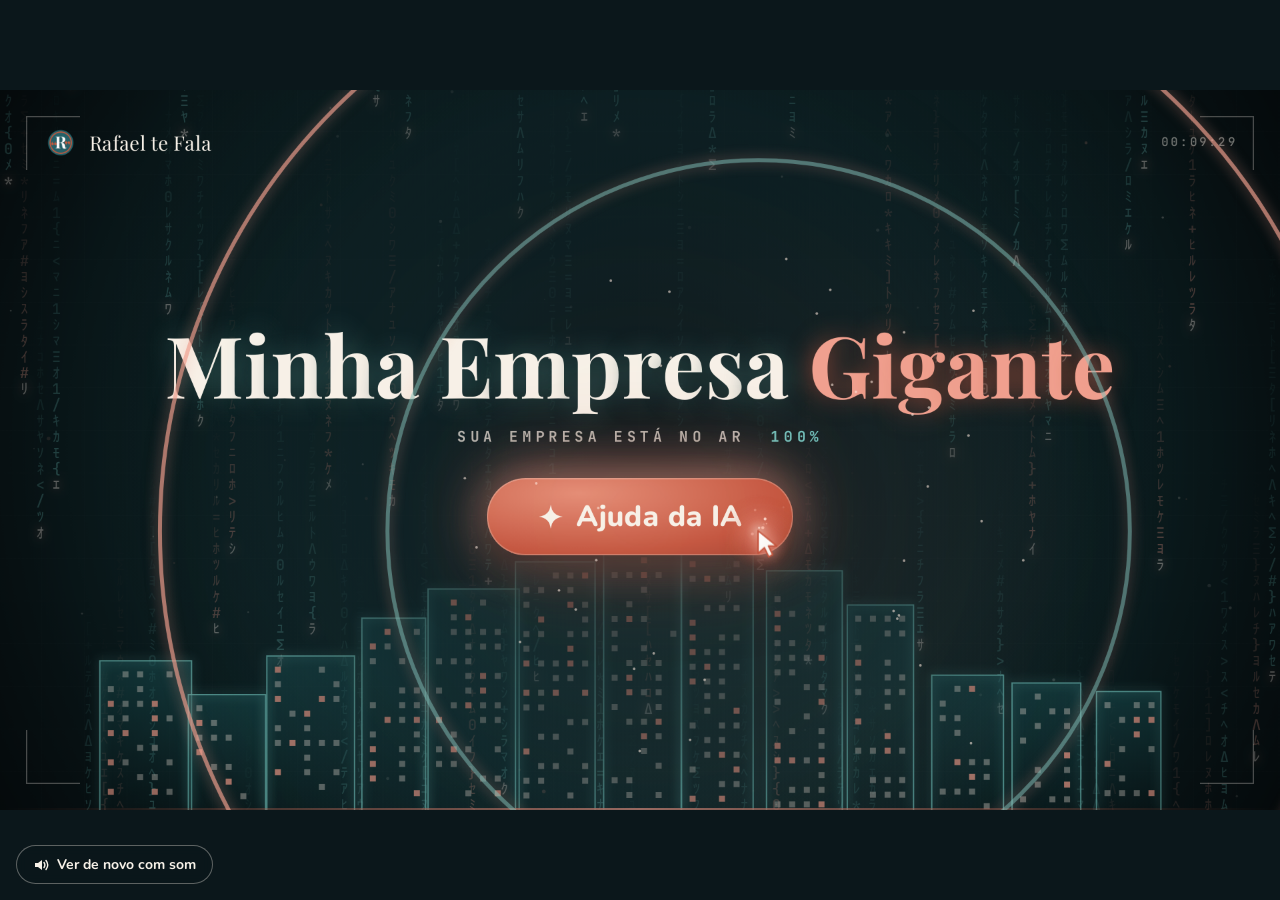
<file: motion/index.html>
<!doctype html>
<html lang="pt-BR">
<head>
<meta charset="utf-8">
<meta name="viewport" content="width=device-width, initial-scale=1">
<title>Rafael te Fala | 10 segundos</title>
<meta name="robots" content="noindex, nofollow">
<link rel="preconnect" href="https://fonts.googleapis.com">
<link rel="preconnect" href="https://fonts.gstatic.com" crossorigin>
<link href="https://fonts.googleapis.com/css2?family=JetBrains+Mono:wght@500;700&family=Nunito:wght@400;600;700;800&family=Playfair+Display:wght@600;700&display=block" rel="stylesheet">
<!--
  Motion graphics do site: 10 s, 16:9 (palco de 1920 x 1080), 30 quadros por segundo.

  Tudo aqui é função do tempo: quadro(t) desenha exatamente o instante t.
  Por isso o vídeo renderizado (ferramentas/render.py) é idêntico ao que roda no site.
  As molas são física de mola de verdade (massa, rigidez, amortecimento), calculadas
  pela fórmula fechada, sem depender do relógio do navegador.

  Linha do tempo (120 BPM, 1 batida = 0,5 s; a trilha.wav segue os mesmos tempos):
    0,0 a 2,0  busca: clique em 0,5; digita "Como criar minha empresa pessoal com IA"; Enter em 2,0
    2,0 a 4,0  a barra de busca vira o painel da promessa; o cursor sublinha "sem cara de IA"
    4,0 a 6,5  o painel se divide em 3 cartões; checks em 4,5 / 5,0 / 5,5
    6,5 a 10   os cartões viram código (matrix), a empresa nasce, clique em "Ajuda da IA" em 9,5

  Abrir com ?render=1 tira os botões (é o modo que o render.py usa).
-->
<style>
  :root {
    --petroleo: #1F5F63; --coral: #C4553E; --coral-claro: #F0A08F;
    --creme: #F7F1E8; --tinta: #22303A; --noite: #0B171B; --agua: #6FC3BE;
    --titulo: "Playfair Display", Georgia, serif;
    --texto: "Nunito", "Segoe UI", Arial, sans-serif;
    --mono: "JetBrains Mono", Consolas, "MS Gothic", monospace;
  }
  * { box-sizing: border-box; }
  html, body { margin: 0; height: 100%; background: var(--noite); overflow: hidden; }
  #moldura { position: relative; width: 100%; height: 100%; overflow: hidden; }
  #palco {
    position: absolute; left: 0; top: 0; width: 1920px; height: 1080px;
    transform-origin: 0 0; overflow: hidden; background: var(--noite);
    font-family: var(--texto); color: var(--creme);
  }
  canvas { position: absolute; inset: 0; width: 1920px; height: 1080px; }
  .abs { position: absolute; left: 0; top: 0; will-change: transform; }

  /* marca e cantoneiras de HUD */
  #marca { left: 64px; top: 52px; display: flex; align-items: center; gap: 16px; }
  #marca img { width: 54px; height: 54px; }
  #marca span { font-family: var(--titulo); font-size: 30px; color: var(--creme); letter-spacing: 0.01em; }
  #hud { left: 0; top: 0; width: 1920px; height: 1080px; pointer-events: none; }
  #tempo { right: 64px; left: auto; top: 66px; font: 500 18px var(--mono); color: rgba(247,241,232,.45); letter-spacing: .18em; }

  /* casca: a barra de busca que vira o painel da promessa */
  #casca {
    border-radius: 60px;
    background: linear-gradient(135deg, rgba(247,241,232,.10), rgba(247,241,232,.03) 55%, rgba(111,195,190,.06));
    border: 1.5px solid rgba(247,241,232,.22);
    box-shadow: 0 30px 80px rgba(0,0,0,.45), inset 0 1px 0 rgba(255,255,255,.12), 0 0 0 1px rgba(196,85,62,.0);
    backdrop-filter: blur(14px);
  }
  #lupa { position: absolute; left: 44px; top: 50%; width: 44px; height: 44px; margin-top: -22px; }
  #dica { position: absolute; left: 110px; top: 50%; transform: translateY(-50%); font: 600 40px var(--texto); color: rgba(247,241,232,.38); white-space: nowrap; }
  #ir {
    position: absolute; right: 18px; top: 50%; width: 84px; height: 84px; margin-top: -42px; border-radius: 50%;
    background: radial-gradient(circle at 35% 30%, #E07A62, var(--coral) 60%, #9E3F2C);
    box-shadow: 0 0 30px rgba(196,85,62,.55), inset 0 1px 0 rgba(255,255,255,.35);
    display: grid; place-items: center;
  }
  #linha1 { white-space: nowrap; font-weight: 700; color: var(--creme); line-height: 1; }
  #linha1 .caret { display: inline-block; width: 4px; height: .95em; margin-left: 6px; vertical-align: -0.12em; background: var(--coral-claro); box-shadow: 0 0 12px var(--coral); border-radius: 2px; }
  #linha2 { white-space: nowrap; font: 700 104px var(--titulo); color: var(--coral-claro); line-height: 1; text-shadow: 0 0 28px rgba(196,85,62,.55); }
  #rotulo { font: 700 20px var(--mono); letter-spacing: .32em; color: var(--agua); white-space: nowrap; }
  #sublinha { height: 7px; border-radius: 4px; transform-origin: 0 50%;
    background: linear-gradient(90deg, var(--coral), var(--coral-claro) 60%, var(--creme));
    box-shadow: 0 0 18px rgba(240,160,143,.9), 0 0 42px rgba(196,85,62,.7); }

  /* cartões dos serviços */
  .cartao {
    border-radius: 34px; overflow: hidden;
    background: linear-gradient(160deg, rgba(247,241,232,.11), rgba(247,241,232,.03) 60%, rgba(111,195,190,.05));
    border: 1.5px solid rgba(247,241,232,.22);
    box-shadow: 0 30px 70px rgba(0,0,0,.45), inset 0 1px 0 rgba(255,255,255,.12);
    backdrop-filter: blur(14px);
  }
  .cartao .miolo { position: absolute; left: 0; top: 0; width: 500px; height: 420px; }
  .cartao svg { position: absolute; left: 48px; top: 56px; width: 72px; height: 72px; overflow: visible; }
  .cartao .num { position: absolute; right: 48px; top: 74px; font: 700 22px var(--mono); color: rgba(247,241,232,.4); letter-spacing: .2em; }
  .cartao h3 { position: absolute; left: 48px; right: 40px; top: 168px; margin: 0; font: 700 46px/1.14 var(--titulo); color: var(--creme); }
  .cartao .estado { position: absolute; left: 48px; bottom: 44px; font: 700 18px var(--mono); letter-spacing: .26em; }

  /* empresa nascendo */
  #titulo { white-space: nowrap; font: 700 128px var(--titulo); color: var(--creme); line-height: 1; text-shadow: 0 0 40px rgba(111,195,190,.45), 0 4px 30px rgba(0,0,0,.6); }
  #titulo span { display: inline-block; }
  #titulo .gig { color: var(--coral-claro); text-shadow: 0 0 36px rgba(196,85,62,.75); }
  #status { white-space: nowrap; font: 700 22px var(--mono); letter-spacing: .3em; color: rgba(247,241,232,.72); }
  #status b { color: var(--agua); font-weight: 700; }
  #botao {
    width: 460px; height: 116px; border-radius: 58px; display: flex; align-items: center; justify-content: center; gap: 18px;
    background: radial-gradient(120% 140% at 30% 20%, #E58C75, var(--coral) 55%, #93392A);
    font: 800 44px var(--texto); color: var(--creme); letter-spacing: .01em;
    box-shadow: 0 0 0 2px rgba(247,241,232,.25) inset, 0 20px 50px rgba(0,0,0,.5);
  }
  #flash { inset: 0; width: 1920px; height: 1080px; background: radial-gradient(circle at 50% 59%, rgba(255,240,230,.95), rgba(240,160,143,.4) 40%, rgba(0,0,0,0) 75%); opacity: 0; pointer-events: none; }

  #cursor { width: 46px; height: 46px; filter: drop-shadow(0 0 10px rgba(240,160,143,.9)) drop-shadow(0 0 22px rgba(196,85,62,.7)); }

  /* controles (só no site) */
  #controles { position: absolute; left: 16px; bottom: 16px; display: flex; gap: 8px; z-index: 5; }
  #controles button {
    display: inline-flex; align-items: center; gap: 8px; cursor: pointer;
    padding: 9px 16px; border-radius: 999px; border: 1px solid rgba(247,241,232,.35);
    background: rgba(11,23,27,.72); color: var(--creme); font: 700 14px var(--texto);
    backdrop-filter: blur(6px);
  }
  #controles button:hover { background: rgba(31,95,99,.9); }
  #controles button:focus-visible { outline: 2px solid var(--coral-claro); outline-offset: 2px; }
  .render #controles { display: none; }
  @media (max-width: 560px) {
    #controles { left: 8px; bottom: 8px; }
    #controles button { padding: 5px 10px; gap: 6px; font-size: 11px; }
    #controles svg { width: 12px; height: 12px; }
  }
</style>
</head>
<body>
<div id="moldura">
  <div id="palco" aria-label="Animação: uma busca por como criar a empresa pessoal com IA vira a promessa do Rafael te Fala, três serviços marcados e a empresa nascendo.">
    <canvas id="fundo" width="1920" height="1080"></canvas>

    <svg id="hud" class="abs" viewBox="0 0 1920 1080" aria-hidden="true">
      <g fill="none" stroke="rgba(247,241,232,.28)" stroke-width="2">
        <path d="M40 120 V40 H120"/><path d="M1800 40 H1880 V120"/>
        <path d="M40 960 V1040 H120"/><path d="M1800 1040 H1880 V960"/>
      </g>
    </svg>
    <div id="marca" class="abs"><img src="../img/simbolo.png" alt=""><span>Rafael te Fala</span></div>
    <div id="tempo" class="abs">00:00</div>

    <div id="casca" class="abs" aria-hidden="true">
      <svg id="lupa" viewBox="0 0 44 44"><circle cx="19" cy="19" r="12" fill="none" stroke="#F0A08F" stroke-width="3.5"/><path d="M28 28 L38 38" stroke="#F0A08F" stroke-width="4" stroke-linecap="round"/></svg>
      <div id="dica">Pergunte qualquer coisa</div>
      <div id="ir"><svg width="38" height="38" viewBox="0 0 38 38"><path d="M8 19 H29 M20 10 L29 19 L20 28" fill="none" stroke="#F7F1E8" stroke-width="4" stroke-linecap="round" stroke-linejoin="round"/></svg></div>
    </div>
    <div id="rotulo" class="abs">MELHOR RESULTADO</div>
    <div id="linha1" class="abs"></div>
    <div id="linha2" class="abs"></div>
    <div id="sublinha" class="abs"></div>

    <div class="cartao abs" data-titulo="Excluindo rastros da IA" data-num="01"></div>
    <div class="cartao abs" data-titulo="Administrando uma grande empresa" data-num="02"></div>
    <div class="cartao abs" data-titulo="Você, IA e muita criatividade" data-num="03"></div>

    <div id="titulo" class="abs"></div>
    <div id="status" class="abs"></div>
    <div id="botao" class="abs">
      <svg width="40" height="40" viewBox="0 0 40 40" aria-hidden="true"><path d="M20 2 C21.5 13 27 18.5 38 20 C27 21.5 21.5 27 20 38 C18.5 27 13 21.5 2 20 C13 18.5 18.5 13 20 2 Z" fill="#F7F1E8"/></svg>
      <span>Ajuda da IA</span>
    </div>

    <canvas id="luz" width="1920" height="1080"></canvas>
    <div id="flash" class="abs"></div>
    <svg id="cursor" class="abs" viewBox="0 0 46 46" aria-hidden="true">
      <defs><linearGradient id="gc" x1="0" y1="0" x2="1" y2="1"><stop offset="0" stop-color="#FFFFFF"/><stop offset="1" stop-color="#F7F1E8"/></linearGradient></defs>
      <path d="M3 3 L3 37 L12.5 28.5 L19 42 L25 39 L18.6 25.8 L31 25.8 Z" fill="url(#gc)" stroke="#C4553E" stroke-width="2.2" stroke-linejoin="round"/>
    </svg>
  </div>

  <div id="controles">
    <button id="comSom" type="button">
      <svg width="16" height="16" viewBox="0 0 16 16" aria-hidden="true"><path d="M2 6h3l4-3v10l-4-3H2z" fill="currentColor"/><path d="M11 5.5c1 1.4 1 3.6 0 5M13 3.5c2 2.6 2 6.4 0 9" stroke="currentColor" stroke-width="1.4" fill="none" stroke-linecap="round"/></svg>
      <span>Assistir com som</span>
    </button>
  </div>
</div>
<audio id="trilha" src="trilha.wav" preload="auto"></audio>

<script>
// ===================== tempo, molas e sorteio fixo =====================
const W = 1920, H = 1080, DUR = 10, FPS = 30;

// Mola de massa 1: k = rigidez, c = amortecimento. Devolve o avanço de 0 a 1
// (passa de 1 quando a mola é elástica e volta, como uma mola de verdade).
const MOLA = {
  suave:    { k: 120, c: 21 },
  firme:    { k: 260, c: 29 },
  elastica: { k: 240, c: 15 },
  lenta:    { k: 46,  c: 13 },
  cursor:   { k: 170, c: 24 },
  rapida:   { k: 420, c: 34 },
};
function mola(t, m) {
  if (t <= 0) return 0;
  const w0 = Math.sqrt(m.k), z = m.c / (2 * w0);
  if (z < 1) {
    const wd = w0 * Math.sqrt(1 - z * z);
    return 1 - Math.exp(-z * w0 * t) * (Math.cos(wd * t) + (z * w0 / wd) * Math.sin(wd * t));
  }
  return 1 - Math.exp(-w0 * t) * (1 + w0 * t);
}
// Valor com várias molas em sequência: [[t0, v0], [t1, v1, "mola"], ...]
function trilha(t, chaves) {
  let v = chaves[0][1];
  for (let i = 1; i < chaves.length; i++) {
    const [ti, vi, m = "suave"] = chaves[i];
    v += (vi - chaves[i - 1][1]) * mola(t - ti, MOLA[m]);
  }
  return v;
}
const lim = (x, a = 0, b = 1) => Math.min(b, Math.max(a, x));
const mistura = (a, b, p) => a + (b - a) * p;
const suav = (a, b, x) => { const u = lim((x - a) / (b - a)); return u * u * (3 - 2 * u); };

// Sorteio que depende só dos números de entrada: o mesmo quadro sai sempre igual
function sorte(...n) {
  let h = 2166136261;
  for (const x of n) { h ^= (x * 2654435761) >>> 0; h = Math.imul(h ^ (h >>> 15), 2246822507); h ^= h >>> 13; }
  return ((h >>> 0) % 100000) / 100000;
}
const GLIFOS = "01ｱｲｳｴｵｶｷｸｹｺｻｼｽｾｿﾀﾁﾂﾃﾄﾅﾆﾇﾈﾊﾋﾌﾍﾎﾏﾐﾑﾒﾓﾔﾕﾖﾗﾘﾙﾚﾛﾜ<>/{}[]=+*#ΣΔΛΞ";
const glifo = (i, t, s = 0) => GLIFOS[Math.floor(sorte(i, s, Math.floor(t * FPS)) * GLIFOS.length)];

// Troca um texto por outro letra a letra, passando por glifos de código
function embaralhar(alvo, origem, t, t0, passo = 0.018, dur = 0.14, s = 0) {
  const n = Math.max(alvo.length, origem.length);
  let out = "";
  for (let i = 0; i < n; i++) {
    const ti = t0 + i * passo;
    if (t < ti) out += origem[i] ?? "";
    else if (t < ti + dur) out += (alvo[i] === " " && (origem[i] ?? " ") === " ") ? " " : glifo(i, t, s);
    else out += alvo[i] ?? "";
  }
  return out;
}
const esc = (s) => s.replace(/&/g, "&amp;").replace(/</g, "&lt;").replace(/>/g, "&gt;");

// ===================== roteiro =====================
const BUSCA = "Como criar minha empresa pessoal com IA";
const L1 = "Sua empresa de uma pessoa só,";
const L2 = "sem cara de IA.";
const TITULO = "Minha Empresa Gigante";
const T_TECLA = 0.56, PASSO_TECLA = 0.033;
const CLIQUES = [0.5, 2.0, 4.5, 5.0, 5.5, 9.5];
const CHECKS = [4.5, 5.0, 5.5];

const R_BUSCA = { x: 370, y: 480, w: 1180, h: 120, r: 60 };
const R_PROM  = { x: 200, y: 270, w: 1520, h: 540, r: 40 };
const R_CART  = [0, 1, 2].map((i) => ({ x: 160 + i * 550, y: 330, w: 500, h: 420, r: 34 }));
const BOTAO = { x: 960, y: 640 };

const $ = (s) => document.querySelector(s);
const el = {
  palco: $("#palco"), fundo: $("#fundo"), luz: $("#luz"), casca: $("#casca"), dica: $("#dica"), ir: $("#ir"),
  lupa: $("#lupa"), linha1: $("#linha1"), linha2: $("#linha2"), rotulo: $("#rotulo"), sublinha: $("#sublinha"),
  cartoes: [...document.querySelectorAll(".cartao")], titulo: $("#titulo"), status: $("#status"),
  botao: $("#botao"), flash: $("#flash"), cursor: $("#cursor"), tempo: $("#tempo"), marca: $("#marca"),
};
const cf = el.fundo.getContext("2d"), cl = el.luz.getContext("2d");

// Monta o miolo dos cartões
el.cartoes.forEach((c) => {
  c.innerHTML = `<div class="miolo">
    <svg viewBox="0 0 72 72"><circle class="aro" cx="36" cy="36" r="33" fill="none" stroke="rgba(247,241,232,.45)" stroke-width="2.5"/>
      <circle class="disco" cx="36" cy="36" r="33" fill="#C4553E"/>
      <path class="v" d="M21 37 L32 48 L52 25" fill="none" stroke="#F7F1E8" stroke-width="6" stroke-linecap="round" stroke-linejoin="round" pathLength="1" stroke-dasharray="1"/></svg>
    <div class="num"></div><h3></h3><div class="estado"></div></div>`;
});
// Letras do título, cada uma num <span>
el.titulo.innerHTML = [...TITULO].map((ch, i) =>
  `<span class="${i >= 14 ? "gig" : ""}">${ch === " " ? "&nbsp;" : ch}</span>`).join("");
const letras = [...el.titulo.children];

// Medidas que dependem da fonte (feitas depois que as fontes carregam)
let U0 = 700, U1 = 1220, LARG_TITULO = 1300, cursorChaves = null;
function medir() {
  el.linha2.textContent = L2.slice(0, -1);
  const semPonto = el.linha2.offsetWidth;
  el.linha2.textContent = L2;
  const total = el.linha2.offsetWidth;
  U0 = 960 - total / 2; U1 = U0 + semPonto;
  LARG_TITULO = el.titulo.offsetWidth;

  const ck = R_CART.map((r) => [r.x + 84, r.y + 92]);
  // Caminho do cursor: [tempo, x, y, mola]. Cada parada é uma mola nova.
  cursorChaves = [
    [-1, 2080, 1240],
    [0.0, 760, 548, "cursor"],      // entra e para na barra
    [1.0, 1490, 540, "suave"],      // vai até o botão enquanto digita
    [2.12, 1640, 820, "suave"],     // sai do caminho do painel que cresce
    [2.55, U0 - 6, 690, "suave"],   // começo de "sem cara de IA"
    [3.02, U1, 690, "lenta"],       // sublinha: o rastro escreve a linha
    [4.02, ck[0][0], ck[0][1], "cursor"],
    [4.6, ck[1][0], ck[1][1], "cursor"],
    [5.1, ck[2][0], ck[2][1], "cursor"],
    [5.72, 1690, 880, "suave"],
    [6.28, 260, 250, "rapida"],     // risco que corta a tela na virada para código
    [7.05, 1650, 300, "lenta"],
    [8.6, BOTAO.x + 178, BOTAO.y + 22, "cursor"],  // clica na ponta direita do botão, sem cobrir o texto
  ];
}
function cursorEm(t) {
  const k = cursorChaves;
  return [trilha(t, k.map((c) => [c[0], c[1], c[3]])), trilha(t, k.map((c) => [c[0], c[2], c[3]]))];
}

// ===================== fundo: grade, poeira, código e prédios =====================
function intensidadeChuva(t) {
  if (t < 6.42) return 0;
  return suav(6.42, 6.75, t) * mistura(1, 0.38, suav(7.7, 8.6, t)) + 0.5 * Math.exp(-Math.max(0, t - 9.5) * 5) * (t > 9.5);
}

function desenharFundo(t, cx, cy) {
  const c = cf;
  const g = c.createRadialGradient(960, 520, 80, 960, 540, 1150);
  g.addColorStop(0, "#18444A"); g.addColorStop(0.55, "#0F2629"); g.addColorStop(1, "#070F12");
  c.fillStyle = g; c.fillRect(0, 0, W, H);

  // luz coral que acompanha o cursor
  const lg = c.createRadialGradient(cx, cy, 0, cx, cy, 520);
  lg.addColorStop(0, "rgba(196,85,62,0.16)"); lg.addColorStop(1, "rgba(196,85,62,0)");
  c.fillStyle = lg; c.fillRect(0, 0, W, H);

  // grade com paralaxe leve (some quando entra o código)
  const ag = 0.075 * (1 - 0.8 * suav(6.4, 7.0, t));
  const px = ((cx / W) - 0.5) * -18, py = ((cy / H) - 0.5) * -12;
  c.strokeStyle = `rgba(247,241,232,${ag})`; c.lineWidth = 1;
  c.beginPath();
  for (let x = (px % 64) - 64; x < W + 64; x += 64) { c.moveTo(x, 0); c.lineTo(x, H); }
  for (let y = (py % 64) - 64; y < H + 64; y += 64) { c.moveTo(0, y); c.lineTo(W, y); }
  c.stroke();
  // pontos de luz nos cruzamentos perto do cursor
  for (let x = (px % 64) - 64; x < W + 64; x += 64) for (let y = (py % 64) - 64; y < H + 64; y += 64) {
    const d = Math.hypot(x - cx, y - cy);
    if (d < 340) { c.fillStyle = `rgba(240,160,143,${(1 - d / 340) * 0.5 * (ag / 0.075)})`; c.fillRect(x - 1.5, y - 1.5, 3, 3); }
  }

  // poeira flutuando
  for (let i = 0; i < 46; i++) {
    const x = (sorte(i, 1) * W + t * (8 + sorte(i, 2) * 18)) % W;
    const y = (sorte(i, 3) * H - t * (10 + sorte(i, 4) * 26) + H * 4) % H;
    const a = 0.12 + 0.25 * sorte(i, 5) * (0.6 + 0.4 * Math.sin(t * 3 + i));
    c.fillStyle = i % 4 ? `rgba(247,241,232,${a})` : `rgba(240,160,143,${a})`;
    c.beginPath(); c.arc(x, y, 1 + sorte(i, 6) * 1.8, 0, 7); c.fill();
  }

  // chuva de código
  const I = intensidadeChuva(t);
  if (I > 0) {
    c.font = "500 22px 'JetBrains Mono', 'MS Gothic', monospace";
    c.textAlign = "center";
    for (let col = 0; col < 80; col++) {
      const x = col * 24 + 12;
      const inicio = 6.42 + Math.abs(x - 960) / 960 * 0.3 + sorte(col, 9) * 0.08;
      if (t < inicio) continue;
      const v = 380 + sorte(col, 10) * 520;
      const cauda = 14 + Math.floor(sorte(col, 11) * 18);
      const y0 = 300 + sorte(col, 12) * 480;          // nasce na altura dos cartões
      let y = y0 + (t - inicio) * v;
      const ciclo = H + cauda * 24 + 120;
      if (y > H + cauda * 24) y = ((y - (H + cauda * 24)) % ciclo) - 120;
      const cabeca = Math.floor(y / 24);
      const coral = sorte(col, 13) > 0.72;
      for (let k = 0; k < cauda; k++) {
        const lin = cabeca - k, yy = lin * 24;
        if (yy < -24 || yy > H + 24) continue;
        const ch = GLIFOS[Math.floor(sorte(col, lin, Math.floor(t * 10 + sorte(col, lin) * 7)) * GLIFOS.length)];
        const a = Math.pow(1 - k / cauda, 1.6) * I;
        if (k === 0) { c.fillStyle = `rgba(255,248,240,${a})`; c.shadowColor = "#F0A08F"; c.shadowBlur = 14; }
        else { c.shadowBlur = 0; c.fillStyle = coral ? `rgba(240,160,143,${a})` : `rgba(111,195,190,${a * 0.95})`; }
        c.fillText(ch, x, yy);
      }
    }
    c.shadowBlur = 0;
  }

  // prédios da empresa subindo (6,8 s em diante)
  if (t > 6.78) {
    const n = 13, base = H;
    for (let i = 0; i < n; i++) {
      const larg = 92 + sorte(i, 20) * 46;
      const xC = 160 + (i + 0.5) * (1600 / n) + (sorte(i, 21) - 0.5) * 20;
      const alvoH = 150 + 230 * Math.exp(-Math.pow((i - 6) / 3.2, 2)) + sorte(i, 22) * 70;
      const h = alvoH * Math.max(0, mola(t - (6.8 + Math.abs(i - 6) * 0.055), MOLA.elastica));
      if (h < 2) continue;
      const x0 = xC - larg / 2, y0 = base - h;
      const gr = c.createLinearGradient(0, y0, 0, base);
      gr.addColorStop(0, "rgba(31,95,99,0.55)"); gr.addColorStop(1, "rgba(31,95,99,0.05)");
      c.fillStyle = gr; c.fillRect(x0, y0, larg, h);
      c.strokeStyle = "rgba(111,195,190,0.85)"; c.lineWidth = 2; c.shadowColor = "#6FC3BE"; c.shadowBlur = 16;
      c.beginPath(); c.moveTo(x0, base); c.lineTo(x0, y0); c.lineTo(x0 + larg, y0); c.lineTo(x0 + larg, base); c.stroke();
      c.shadowBlur = 0;
      // janelas acendendo como dados
      for (let jy = y0 + 16; jy < base - 10; jy += 22) for (let jx = x0 + 12; jx < x0 + larg - 16; jx += 22) {
        const s = sorte(i, Math.round(jx), Math.round(jy - y0), Math.floor(t * 6));
        if (s > 0.5) { c.fillStyle = s > 0.86 ? "rgba(240,160,143,0.85)" : "rgba(247,241,232,0.42)"; c.fillRect(jx, jy, 9, 9); }
      }
    }
    // linha do horizonte
    const hz = c.createLinearGradient(0, 0, W, 0);
    hz.addColorStop(0, "rgba(196,85,62,0)"); hz.addColorStop(0.5, "rgba(240,160,143,0.9)"); hz.addColorStop(1, "rgba(196,85,62,0)");
    c.fillStyle = hz; c.globalAlpha = suav(6.8, 7.2, t); c.fillRect(0, H - 3, W, 3); c.globalAlpha = 1;
  }

  // véu escuro atrás do título, para ler bem sobre o código
  const veu = suav(7.2, 7.8, t);
  if (veu > 0) {
    const vg = c.createRadialGradient(960, 470, 40, 960, 470, 820);
    vg.addColorStop(0, `rgba(7,15,18,${0.82 * veu})`); vg.addColorStop(0.6, `rgba(7,15,18,${0.45 * veu})`); vg.addColorStop(1, "rgba(7,15,18,0)");
    c.fillStyle = vg; c.fillRect(0, 0, W, H);
  }

  // vinheta
  const vn = c.createRadialGradient(960, 540, 520, 960, 540, 1250);
  vn.addColorStop(0, "rgba(0,0,0,0)"); vn.addColorStop(1, "rgba(0,0,0,0.55)");
  c.fillStyle = vn; c.fillRect(0, 0, W, H);
}

// ===================== luz: rastro do cursor, faíscas e ondas =====================
function desenharLuz(t) {
  const c = cl;
  c.clearRect(0, 0, W, H);
  c.globalCompositeOperation = "lighter";
  c.lineCap = "round"; c.lineJoin = "round";

  // rastro: as posições do cursor nos últimos 0,3 s
  const N = 36, dt = 1 / 120, pts = [];
  for (let j = 0; j <= N; j++) pts.push(cursorEm(t - j * dt));
  const camadas = [
    { w: 34, cor: "196,85,62", a: 0.22, blur: 30 },
    { w: 14, cor: "240,160,143", a: 0.55, blur: 18, tremor: 5 },
    { w: 4.5, cor: "255,250,244", a: 0.95, blur: 8 },
  ];
  for (const cam of camadas) {
    c.shadowColor = `rgba(${cam.cor},1)`; c.shadowBlur = cam.blur;
    for (let j = 0; j < N; j++) {
      const [x1, y1] = pts[j], [x2, y2] = pts[j + 1];
      if (Math.hypot(x2 - x1, y2 - y1) < 0.3) continue;
      const f = 1 - j / N;
      let ox = 0, oy = 0;
      if (cam.tremor) { // tremor elétrico, perpendicular ao movimento
        const d = Math.hypot(x2 - x1, y2 - y1), r = (sorte(j, Math.floor(t * FPS)) - 0.5) * cam.tremor * 2 * f;
        ox = -(y2 - y1) / d * r; oy = (x2 - x1) / d * r;
      }
      c.strokeStyle = `rgba(${cam.cor},${cam.a * Math.pow(f, 1.4)})`;
      c.lineWidth = cam.w * (0.25 + 0.75 * f);
      c.beginPath(); c.moveTo(x1 + ox, y1 + oy); c.lineTo(x2, y2); c.stroke();
    }
  }
  c.shadowBlur = 0;

  // faíscas soltas pelo caminho (mais faíscas quando o cursor anda rápido)
  const VIDA = 0.7;
  for (let k = Math.floor((t - VIDA) * 90); k <= Math.floor(t * 90); k++) {
    const tau = k / 90, idade = t - tau;
    if (idade < 0 || idade > VIDA) continue;
    const [ax, ay] = cursorEm(tau), [bx, by] = cursorEm(tau - 1 / 120);
    const vel = Math.hypot(ax - bx, ay - by) * 120;
    const peso = lim(vel / 700) * 0.9 + 0.1;
    if (sorte(k, 30) > peso) continue;
    const x = ax + (sorte(k, 31) - 0.5) * 160 * idade - (ax - bx) * 6 * idade;
    const y = ay + (sorte(k, 32) - 0.5) * 160 * idade - 60 * idade;
    const a = Math.pow(1 - idade / VIDA, 1.5);
    c.fillStyle = sorte(k, 33) > 0.5 ? `rgba(255,236,224,${a})` : `rgba(240,160,143,${a})`;
    c.beginPath(); c.arc(x, y, (1.2 + sorte(k, 34) * 2.4) * (1 - idade / VIDA * 0.6), 0, 7); c.fill();
  }

  // halo pulsando em volta da ponta do cursor
  const [cx, cy] = pts[0];
  const pul = 0.5 + 0.5 * Math.sin(t * 9);
  const hg = c.createRadialGradient(cx, cy, 0, cx, cy, 46 + pul * 10);
  hg.addColorStop(0, "rgba(255,240,230,0.55)"); hg.addColorStop(0.35, "rgba(240,160,143,0.28)"); hg.addColorStop(1, "rgba(196,85,62,0)");
  c.fillStyle = hg; c.beginPath(); c.arc(cx, cy, 60, 0, 7); c.fill();

  // ondas de clique
  for (const tc of CLIQUES) {
    const id = t - tc, grande = tc === 9.5, vida = grande ? 1.1 : 0.7;
    if (id < 0 || id > vida) continue;
    const [kx, ky] = cursorEm(tc);
    const p = 1 - Math.pow(1 - id / vida, 3);
    const raio = 8 + (grande ? 1100 : 150) * p, a = 1 - id / vida;
    c.strokeStyle = `rgba(240,160,143,${a})`; c.lineWidth = grande ? 6 : 3;
    c.shadowColor = "#F0A08F"; c.shadowBlur = 20;
    c.beginPath(); c.arc(kx, ky, raio, 0, 7); c.stroke();
    if (grande) { c.strokeStyle = `rgba(111,195,190,${a * 0.8})`; c.beginPath(); c.arc(kx, ky, raio * 0.62, 0, 7); c.stroke(); }
    c.shadowBlur = 0;
    const nf = grande ? 40 : 14; // faíscas do clique
    for (let i = 0; i < nf; i++) {
      const ang = sorte(i, tc * 10) * Math.PI * 2, dist = (grande ? 520 : 120) * p * (0.5 + sorte(i, tc * 10 + 1) * 0.6);
      c.fillStyle = `rgba(255,236,224,${a})`;
      c.beginPath(); c.arc(kx + Math.cos(ang) * dist, ky + Math.sin(ang) * dist, 2.4 * a + 0.6, 0, 7); c.fill();
    }
  }
  c.globalCompositeOperation = "source-over";
}

// ===================== quadro(t): desenha o instante t =====================
function posicionar(e, x, y, extra = "") { e.style.transform = `translate(${x}px, ${y}px) ${extra}`; }
function retangulo(e, r) { e.style.width = r.w + "px"; e.style.height = r.h + "px"; e.style.borderRadius = r.r + "px"; posicionar(e, r.x, r.y); }

function quadro(t) {
  const [cx, cy] = cursorEm(t);
  desenharFundo(t, cx, cy);

  el.tempo.textContent = "00:" + String(Math.floor(t)).padStart(2, "0") + ":" + String(Math.floor((t % 1) * FPS)).padStart(2, "0");

  // ---------- casca: barra de busca -> painel da promessa ----------
  const pc = mola(t - 2.0, MOLA.firme);
  const entra = mola(t + 0.25, MOLA.suave);
  const rc = {};
  for (const k of ["x", "y", "w", "h", "r"]) rc[k] = mistura(R_BUSCA[k], R_PROM[k], pc);
  retangulo(el.casca, rc);
  el.casca.style.transform += ` scale(${mistura(0.9, 1, entra)})`;
  el.casca.style.opacity = t >= 4.0 ? 0 : lim(entra * 1.2);
  el.casca.style.borderColor = `rgba(${t > 0.5 && t < 2.0 ? "240,160,143,.65" : "247,241,232,.22"})`;
  el.casca.style.boxShadow = `0 30px 80px rgba(0,0,0,.45), inset 0 1px 0 rgba(255,255,255,.12), 0 0 ${t > 0.5 && t < 2.0 ? 40 : 0}px rgba(196,85,62,.45)`;

  const someBusca = 1 - lim(mola(t - 2.0, MOLA.rapida) * 1.4);
  el.lupa.style.opacity = someBusca;
  el.ir.style.opacity = someBusca;
  el.ir.style.transform = `scale(${1 - 0.14 * Math.exp(-Math.max(0, t - 2.0) * 14) * (t >= 2.0)})`;
  el.dica.style.opacity = t < 0.5 ? 1 : lim(1 - (t - 0.5) * 8);

  // ---------- linha 1: o texto digitado vira a primeira linha da promessa ----------
  let txt1;
  if (t < T_TECLA) txt1 = "";
  else if (t < 2.0) txt1 = BUSCA.slice(0, Math.min(BUSCA.length, Math.floor((t - T_TECLA) / PASSO_TECLA) + 1));
  else {
    // o que passa do tamanho da frase nova se apaga do fim para o começo (8 ms por letra), para não vazar do painel
    const resta = Math.max(L1.length, BUSCA.length - Math.floor(Math.max(0, t - 2.02) / 0.008));
    txt1 = embaralhar(L1, BUSCA.slice(0, resta), t, 2.02, 0.013, 0.16, 1);
  }
  const cursorPisca = t > 0.5 && t < 2.0 && (t < 1.9 || Math.floor(t * 4) % 2 === 0);
  el.linha1.innerHTML = esc(txt1) + (cursorPisca ? '<span class="caret"></span>' : "");
  el.linha1.style.fontFamily = t < 2.0 ? "var(--texto)" : "var(--titulo)";
  el.linha1.style.fontSize = mistura(42, 88, pc) + "px";
  const sai = mola(t - 3.78, MOLA.firme);   // o texto sai um pouco antes do painel se dividir
  posicionar(el.linha1, mistura(R_BUSCA.x + 110, 960, pc), mistura(540, 470, pc) - 40 * sai, `translate(${-50 * pc}%, -50%)`);
  el.linha1.style.opacity = 1 - lim(sai * 1.3);

  // ---------- linha 2, rótulo e sublinhado ----------
  el.linha2.textContent = t < 2.25 ? "" : embaralhar(L2, "", t, 2.28, 0.03, 0.2, 2);
  const e2 = mola(t - 2.25, MOLA.elastica);
  posicionar(el.linha2, 960, mistura(650, 610, e2) - 40 * sai, `translate(-50%, -50%) scale(${mistura(0.92, 1, lim(e2))})`);
  el.linha2.style.opacity = lim(e2 * 1.5) * (1 - lim(sai * 1.3));
  const er = mola(t - 2.35, MOLA.suave);
  posicionar(el.rotulo, 960, 362 - 20 * (1 - er) - 40 * sai, "translate(-50%, -50%)");
  el.rotulo.style.opacity = lim(er) * (1 - lim(sai * 1.3));
  const ps = lim(mola(t - 3.02, MOLA.lenta));
  el.sublinha.style.width = (U1 - U0) + "px";
  posicionar(el.sublinha, U0, 682 - 40 * sai, `scaleX(${ps})`);
  el.sublinha.style.opacity = (t > 3.02 ? 1 : 0) * (1 - lim(sai * 1.3));

  // ---------- cartões: o painel se divide em três ----------
  const virando = mola(t - 6.42, MOLA.firme);
  el.cartoes.forEach((c, i) => {
    if (t < 4.0) { c.style.opacity = 0; return; }
    const p = mola(t - 4.0 - i * 0.05, MOLA.firme);
    const r = {};
    for (const k of ["x", "y", "w", "h", "r"]) r[k] = mistura(R_PROM[k], R_CART[i][k], p);
    retangulo(c, r);
    c.style.transform += ` scale(${mistura(1, 1.04, lim(virando))}, ${1 - 0.97 * lim(virando)})`;
    c.style.transformOrigin = "50% 50%";
    c.style.opacity = 1 - suav(6.5, 6.72, t);
    const ck = CHECKS[i], feito = t >= ck;
    const brilho = feito ? Math.exp(-(t - ck) * 3) : 0;
    c.style.borderColor = feito ? `rgba(240,160,143,${0.5 + 0.4 * brilho})` : "rgba(247,241,232,.22)";
    c.style.boxShadow = `0 30px 70px rgba(0,0,0,.45), inset 0 1px 0 rgba(255,255,255,.12), 0 0 ${feito ? 30 + 40 * brilho : 0}px rgba(196,85,62,${feito ? 0.35 + 0.4 * brilho : 0})`;

    const m = c.querySelector(".miolo");
    m.style.opacity = suav(4.12 + i * 0.05, 4.32 + i * 0.05, t);
    const h3 = c.querySelector("h3"), titulo = c.dataset.titulo;
    let th = embaralhar(titulo, "", t, 4.12 + i * 0.05, 0.012, 0.14, 10 + i);
    // antes de virar código, as letras do título viram glifos
    if (t > 6.15) th = [...titulo].map((ch, j) => (ch !== " " && t > 6.15 + i * 0.03 + j * 0.006 ? glifo(j, t, 30 + i) : ch)).join("");
    h3.textContent = th;
    c.querySelector(".num").textContent = c.dataset.num;
    const est = c.querySelector(".estado");
    est.textContent = feito ? "FEITO" : "PENDENTE";
    est.style.color = feito ? "#F0A08F" : "rgba(247,241,232,.4)";

    // check: disco coral pula (mola elástica) e o V se desenha
    const pd = mola(t - ck, MOLA.elastica), pv = lim(mola(t - ck - 0.06, MOLA.firme));
    const disco = c.querySelector(".disco");
    disco.setAttribute("r", (33 * Math.max(0, pd)).toFixed(2));
    disco.style.filter = feito ? `drop-shadow(0 0 ${8 + 14 * brilho}px #C4553E)` : "none";
    c.querySelector(".v").style.strokeDashoffset = 1 - pv;
  });

  // ---------- empresa nascendo ----------
  const vt = t >= 7.3;
  letras.forEach((s, i) => {
    const ti = 7.32 + i * 0.032;
    const p = mola(t - ti, MOLA.elastica);
    s.style.opacity = vt ? lim(p * 1.6) : 0;
    s.style.transform = `translateY(${(1 - p) * -60}px)`;
    const real = TITULO[i];
    s.textContent = real === " " ? " " : (t < ti + 0.16 ? glifo(i, t, 40) : real);
  });
  posicionar(el.titulo, 960, 410, "translate(-50%, -50%)");
  el.titulo.style.opacity = vt ? 1 : 0;

  const pst = suav(7.1, 8.3, t);
  el.status.innerHTML = `${pst < 1 ? "CONSTRUINDO SUA EMPRESA" : "SUA EMPRESA ESTÁ NO AR"} &nbsp;<b>${Math.round(pst * 100)}%</b>`;
  const es = mola(t - 7.1, MOLA.suave);
  posicionar(el.status, 960, 520 + 20 * (1 - es), "translate(-50%, -50%)");
  el.status.style.opacity = t > 7.1 ? lim(es) : 0;

  const pb = trilha(t, [[8.5, 0], [8.5, 1, "elastica"], [9.44, 0.92, "rapida"], [9.56, 1.0, "elastica"]]);
  const perto = suav(8.95, 9.25, t);
  posicionar(el.botao, BOTAO.x - 230, BOTAO.y - 58, `scale(${Math.max(0, pb) * (1 + 0.04 * perto * (t < 9.44))})`);
  el.botao.style.opacity = t > 8.5 ? 1 : 0;
  const halo = 30 + 30 * perto + 80 * Math.exp(-Math.max(0, t - 9.5) * 4) * (t > 9.5);
  el.botao.style.boxShadow = `0 0 0 2px rgba(247,241,232,.25) inset, 0 20px 50px rgba(0,0,0,.5), 0 0 ${halo}px rgba(240,160,143,.75), 0 0 ${halo * 2}px rgba(196,85,62,.45)`;

  el.flash.style.opacity = t > 9.5 ? 0.55 * Math.exp(-(t - 9.5) * 6) : (t > 6.42 ? 0.22 * Math.exp(-(t - 6.42) * 9) : 0) + (t > 2.0 && t < 2.6 ? 0.18 * Math.exp(-(t - 2.0) * 10) : 0);

  // ---------- luz e cursor ----------
  desenharLuz(t);
  let aperto = 1;
  for (const tc of CLIQUES) if (t >= tc - 0.06 && t < tc + 0.3) aperto = Math.min(aperto, 1 - 0.22 * Math.exp(-Math.abs(t - tc) * 18));
  posicionar(el.cursor, cx - 4, cy - 4, `scale(${aperto})`);
  el.cursor.style.transformOrigin = "4px 4px";
}

// ===================== tocar no site / renderizar =====================
const MODO_RENDER = new URLSearchParams(location.search).has("render");
if (MODO_RENDER) document.body.classList.add("render");

function encaixar() {
  const s = MODO_RENDER ? 1 : Math.min(innerWidth / W, innerHeight / H);
  el.palco.style.transform = `translate(${(innerWidth - W * s) / 2}px, ${(innerHeight - H * s) / 2}px) scale(${s})`;
}
addEventListener("resize", encaixar);
encaixar();

const audio = $("#trilha"), botaoSom = $("#comSom");
let tocando = false, inicio = 0, comSom = false;

function tocar(som) {
  comSom = som;
  if (som) { audio.currentTime = 0; audio.play().catch(() => { comSom = false; }); }
  inicio = performance.now(); tocando = true;
  botaoSom.querySelector("span").textContent = som ? "Ouvindo" : "Assistir com som";
  requestAnimationFrame(laco);
}
function laco(agora) {
  if (!tocando) return;
  let t = comSom && !audio.paused ? audio.currentTime : (agora - inicio) / 1000;
  if (t >= DUR) { t = DUR - 1 / FPS; tocando = false; botaoSom.querySelector("span").textContent = "Ver de novo com som"; }
  quadro(t);
  if (tocando) requestAnimationFrame(laco);
}
botaoSom.addEventListener("click", () => tocar(true));

window.pronto = (async () => {
  await document.fonts.load("700 88px 'Playfair Display'");
  await document.fonts.load("700 42px 'Nunito'");
  await document.fonts.load("800 44px 'Nunito'");
  await document.fonts.load("500 22px 'JetBrains Mono'");
  await document.fonts.load("700 22px 'JetBrains Mono'");
  await document.fonts.ready;
  medir();
  window.quadro = quadro;
  if (MODO_RENDER) { quadro(0); return true; }
  const parado = matchMedia("(prefers-reduced-motion: reduce)").matches;
  quadro(parado ? DUR - 1 / FPS : 0);
  if (!parado) {
    // começa sozinho, sem som, quando aparece na tela
    const obs = new IntersectionObserver((ents) => {
      if (ents.some((e) => e.isIntersecting) && !tocando) { tocar(false); obs.disconnect(); }
    }, { threshold: 0.5 });
    obs.observe(el.palco);
  }
  return true;
})();
</script>
</body>
</html>
</file>
